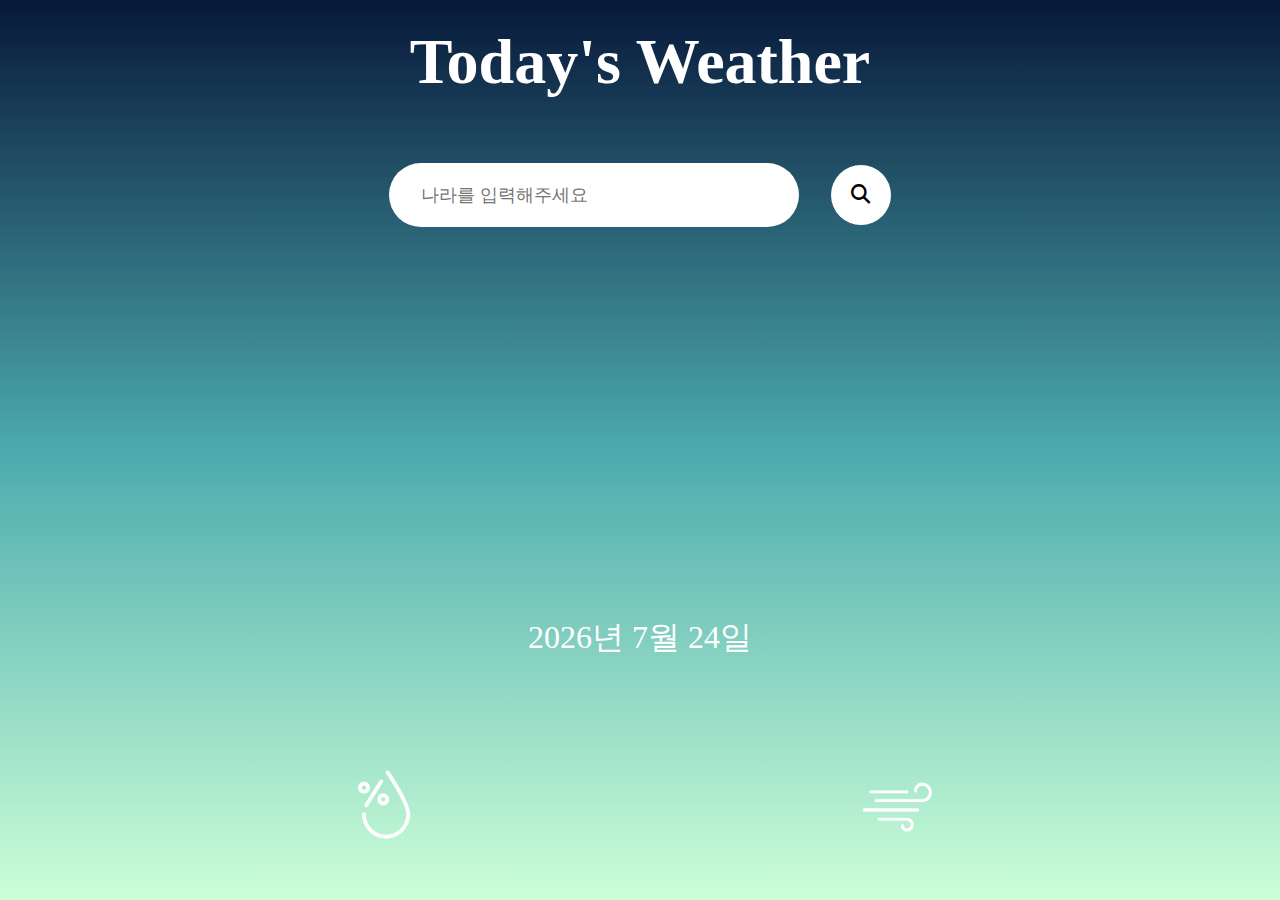
<file: index.html>
<!DOCTYPE html>
<html lang="ko">
  <head>
    <meta charset="UTF-8" />
    <meta name="viewport" content="width=device-width, initial-scale=1.0" />
    <title>Document</title>
    <link rel="stylesheet" href="weather.css" />
    <link
      rel="stylesheet"
      href="https://cdnjs.cloudflare.com/ajax/libs/font-awesome/6.5.2/css/all.min.css"
    />
    <link
      href="https://hangeul.pstatic.net/hangeul_static/css/nanum-square-round.css"
      rel="stylesheet"
    />
    <link rel="preconnect" href="https://fonts.googleapis.com" />
    <link rel="preconnect" href="https://fonts.gstatic.com" crossorigin />
    <link
      href="https://fonts.googleapis.com/css2?family=Bagel+Fat+One&family=Gasoek+One&family=Montserrat:ital,wght@0,100..900;1,100..900&display=swap"
      rel="stylesheet"
    />
  </head>

  <body>
    <div class="allWrap">
      <div class="center">
        <h2>Today's Weather</h2>
        <div class="inputArea">
          <input type="text" placeholder="나라를 입력해주세요" class="name" />
          <button><i class="fa-solid fa-magnifying-glass"></i></button>
        </div>
        <div class="wrap">
          <ul class="weather">
            <li><div id="icon"></div></li>
            <li><span id="temp"></span></li>
            <li>
              <span id="year"></span>년 <span id="month"></span>월
              <span id="date"></span>일
            </li>
            <li><span id="place"></span></li>
            <li><span id="des"></span></li>
          </ul>
          <div class="else">
            <div class="wrap">
              <img src="mo.png" alt="" />
              <span id="mo"></span>
            </div>
            <div class="wrap">
              <img src="wind.png" alt="" />
              <span id="wind"></span>
            </div>
          </div>
        </div>
      </div>
    </div>
    <script src="obfuscated.js"></script>
  </body>
</html>
</file>
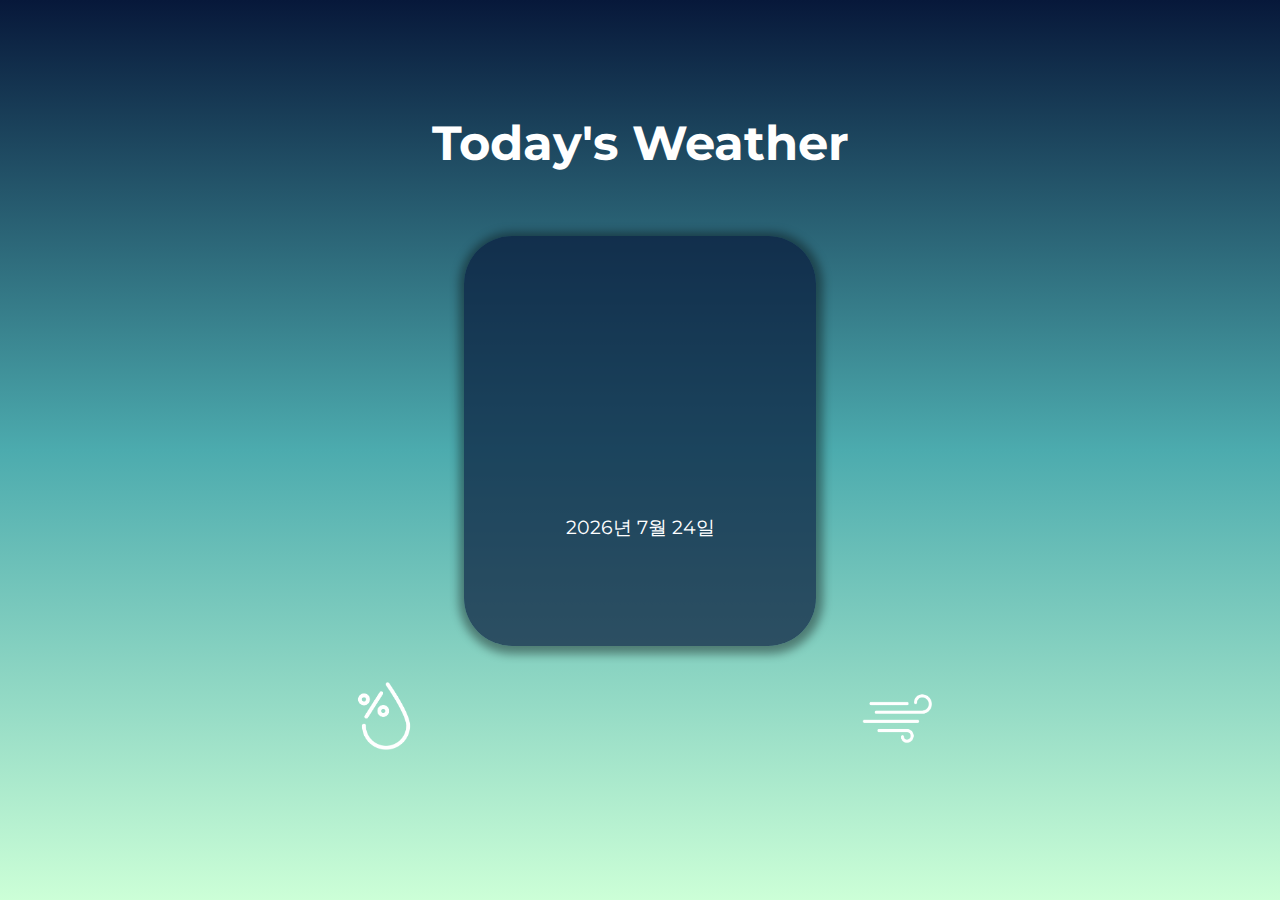
<file: new/index.html>
<!DOCTYPE html>
<html lang="ko">
  <head>
    <meta charset="UTF-8" />
    <meta name="viewport" content="width=device-width, initial-scale=1.0" />
    <title>Document</title>
    <link rel="stylesheet" href="weather.css" />
    <link
      rel="stylesheet"
      href="https://cdnjs.cloudflare.com/ajax/libs/font-awesome/6.5.2/css/all.min.css"
    />
    <link
      href="https://hangeul.pstatic.net/hangeul_static/css/nanum-square-round.css"
      rel="stylesheet"
    />
    <link rel="preconnect" href="https://fonts.googleapis.com" />
    <link rel="preconnect" href="https://fonts.gstatic.com" crossorigin />
    <link
      href="https://fonts.googleapis.com/css2?family=Bagel+Fat+One&family=Gasoek+One&family=Montserrat:ital,wght@0,100..900;1,100..900&display=swap"
      rel="stylesheet"
    />
  </head>

  <body>
    <div class="allWrap">
      <div class="center">
        <h2>Today's Weather</h2>

        <div class="wrap">
          <ul class="weather">
            <li><div id="icon"></div></li>
            <li><span id="temp"></span></li>
            <li>
              <span id="year"></span>년 <span id="month"></span>월
              <span id="date"></span>일
            </li>
            <li><span id="place"></span></li>
            <li><span id="des"></span></li>
          </ul>
          <div class="else">
            <div class="wrap">
              <img src="../mo.png" alt="" />
              <span id="mo"></span>
            </div>
            <div class="wrap">
              <img src="../wind.png" alt="" />
              <span id="wind"></span>
            </div>
          </div>
        </div>
      </div>
    </div>

    <script src="weather.js"></script>
  </body>
</html>
</file>
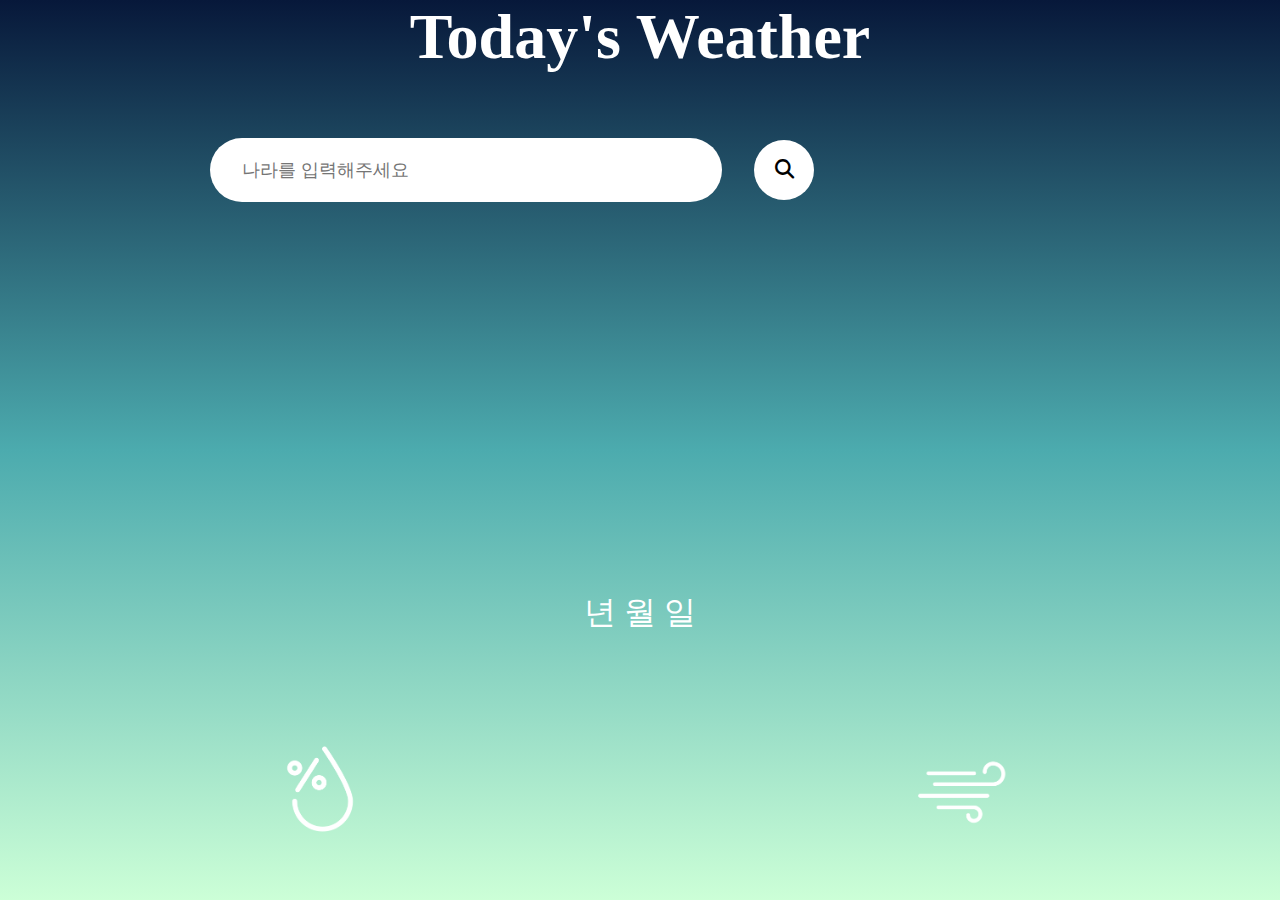
<file: weather.html>
<!DOCTYPE html>
<html lang="ko">
  <head>
    <meta charset="UTF-8" />
    <meta name="viewport" content="width=device-width, initial-scale=1.0" />
    <title>Document</title>
    <link rel="stylesheet" href="weather.css" />
    <link
      rel="stylesheet"
      href="https://cdnjs.cloudflare.com/ajax/libs/font-awesome/6.5.2/css/all.min.css"
    />
  </head>

  <body>
    <div class="allWrap">
      <h2>Today's Weather</h2>
      <div class="inputArea">
        <input type="text" placeholder="나라를 입력해주세요" class="name" />
        <button><i class="fa-solid fa-magnifying-glass"></i></button>
      </div>
      <div class="wrap">
        <ul class="weather">
          <li><div id="icon"></div></li>
          <li><span id="temp"></span></li>
          <li>
            <span id="year"></span>년 <span id="month"></span>월
            <span id="date"></span>일
          </li>
          <li><span id="place"></span></li>
          <li><span id="des"></span></li>
        </ul>
        <div class="else">
          <div class="wrap">
            <img src="mo.png" alt="" />
            <span id="mo"></span>
          </div>
          <div class="wrap">
            <img src="wind.png" alt="" />
            <span id="wind"></span>
          </div>
        </div>
      </div>
    </div>

    <script src="weather.js"></script>
  </body>
</html>
</file>
<file: weather.css>
* {
  margin: 0;
  padding: 0;
  box-sizing: border-box;
}

li {
  list-style: none;
}
a {
  color: inherit;
  text-decoration: none;
}

.allWrap {
  width: 100%;
  height: 100vh;
  background-image: linear-gradient(to bottom, #07183a, #4cabae, #ccffd7);
  color: #fff;
  position: relative;
  text-align: center;
}
.allWrap h2 {
  font-size: 4rem;
  margin-bottom: 4rem;
}
.inputArea {
  display: flex;
  justify-content: center;
  align-items: center;
  gap: 2rem;
  width: 80%;
  margin-bottom: 2rem;
}
input {
  height: 4rem;
  width: 50%;
  outline: none;
  border: none;
  border-radius: 3rem;
  padding-left: 2rem;
  font-size: 1.1rem;
}
button {
  width: 60px;
  height: 60px;
  border-radius: 50%;
  background-color: #fff;
  outline: none;
  border: none;
  font-size: 1.2rem;
  cursor: pointer;
}
#icon {
  width: 20rem;
  height: 20rem;
  font-size: 15rem;
  opacity: 0;
  transition: opacity 0.5s ease-in-out;
}
#icon.fade-in {
  opacity: 1;
}
.weather li {
  font-size: 2rem;
}
.weather li span {
  display: inline-block;
}
.else {
  display: grid;
  grid-template-columns: 1fr 1fr;
}
.else img {
  width: 15%;
}
.wrap {
  display: flex;
  flex-direction: column;
  align-items: center;
  gap: 2rem;
}
.wrap span {
  font-size: 2rem;
}

#temp {
  font-size: 6rem;
  font-weight: 100;
  margin-bottom: 1rem;
}
#des {
  font-weight: bold;
  font-size: 3rem;
  margin-top: 1rem;
}
.center {
  display: flex;
  justify-content: center;
  align-items: center;
  flex-direction: column;
  height: 100%;
  width: 80%;
  margin: 0 auto;
}
</file>
<file: new/weather.css>
* {
  margin: 0;
  padding: 0;
  box-sizing: border-box;
}

li {
  list-style: none;
}
a {
  color: inherit;
  text-decoration: none;
}
body {
  font-family: "NanumSquareRound", "Montserrat", sans-serif;
}
/* Montserrat 폰트 설정 (영문) */
@font-face {
  font-family: "Montserrat";
  unicode-range: U+0020-007F; /* 기본 영문 범위 */
}

/* NanumSquareRound 폰트 설정 (한글) */
@font-face {
  font-family: "NanumSquareRound";
  unicode-range: U+AC00-D7AF; /* 한글 범위 */
}

.allWrap {
  width: 100%;
  height: 100vh;
  background-image: linear-gradient(to bottom, #07183a, #4cabae, #ccffd7);
  color: #fff;
  position: relative;
  text-align: center;
}
.allWrap h2 {
  font-size: 3rem;
  margin-bottom: 4rem;
}
.inputArea {
  display: flex;
  justify-content: center;
  align-items: center;
  gap: 2rem;
  width: 80%;
  margin-bottom: 3rem;
}
input {
  height: 3rem;
  width: 40%;
  outline: none;
  border: none;
  border-radius: 3rem;
  padding-left: 2rem;
  font-size: 1.1rem;
}
button {
  width: 50px;
  height: 50px;
  border-radius: 50%;
  background-color: #fff;
  outline: none;
  border: none;
  font-size: 1.2rem;
  cursor: pointer;
}
#icon {
  width: 20rem;
  height: 13rem;
  font-size: 9rem;
  opacity: 0;
  transition: opacity 0.5s ease-in-out;
  margin: 0 auto;
}
#icon.fade-in {
  opacity: 1;
}
.weather {
  background-color: rgba(7, 24, 58, 0.701);
  border-radius: 3rem;
  padding: 2rem 1rem 2rem 1rem;
  box-shadow: 1px 2px 10px 6px rgba(0, 0, 0, 0.4);
  transition: 1s;
}
.weather li {
  font-size: 2rem;
}
.weather li span {
  display: inline-block;
}
.else {
  display: grid;
  grid-template-columns: 1fr 1fr;
}
.else img {
  width: 15%;
}
.wrap {
  display: flex;
  flex-direction: column;
  align-items: center;
  gap: 2rem;
}
.wrap span {
  font-size: 2rem;
}

#temp {
  font-size: 3rem;
  font-weight: 100;
  margin-bottom: 1rem;
}
#des {
  font-weight: bold;
  font-size: 1.5rem;
  margin-top: 1rem;
}
.center {
  display: flex;
  justify-content: center;
  align-items: center;
  flex-direction: column;
  height: 100%;
  width: 80%;
  margin: 0 auto;
}
.weather li:nth-of-type(3),
.weather li:nth-of-type(3) span,
#place {
  font-size: 1.2rem;
}
.weather li:nth-of-type(4) {
  margin-top: -5px;
}
</file>
